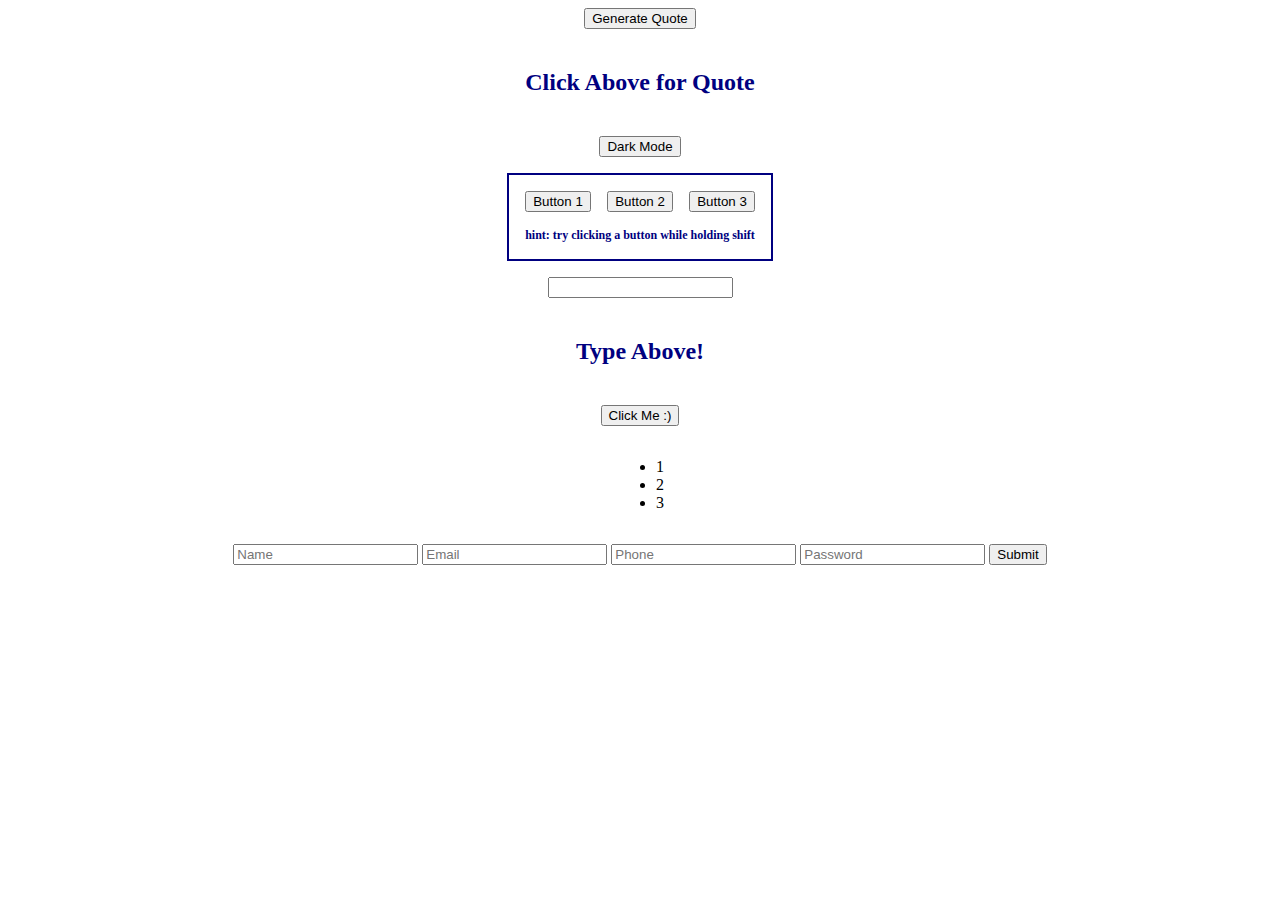
<file: index.html>
<!DOCTYPE html>
<html lang="en">
<head>
    <meta charset="UTF-8">
    <meta name="viewport" content="width=device-width, initial-scale=1.0">
    <title>Javascript</title>

    <style>
        ::selection {
            background-color: navy;
            color: white;
        }
        body {
            display: flex;
            flex-direction: column;
            align-items: center;
            gap: 1rem;
        }
        p {
            font-size: 24px;
            color: navy;
            font-weight: bold;
            text-align: center;
        }
    </style>
</head>
<body id="body">
    <button onclick="randomQuote()">Generate Quote</button>
    <p id="quote">Click Above for Quote</p>
    <button onclick="darkMode()" id="mode">Dark Mode</button>

    <div style="border: 2px solid navy; padding: 1rem;">
        <div class="buttons" style="display: flex; justify-content: space-between;">
            <button id="button1">Button 1</button>
            <button id="button2">Button 2</button>
            <button id="button3">Button 3</button>
        </div>
        <p style="font-size: 12px; margin: 0; padding-top: 1rem">hint: try clicking a button while holding shift</p>
    </div>

    <input type="text" name="input" id="input">
    <p id="inputText">Type Above!</p>

    <button id="addRemove">Click Me :)</button>


    <ul id="list">
        <li>1</li>
        <li>2</li>
        <li>3</li>
    </ul>

    <form action="">
        <input type="text" id="name" placeholder="Name" required>
        <input type="email" id="email" placeholder="Email" required>
        <input type="number" id="phone" placeholder="Phone" required>
        <input type="password" id="password" placeholder="Password" required>
        <button>Submit</button>
    </form>
    <script src="javascript.js"></script>
</body>
</html>
</file>
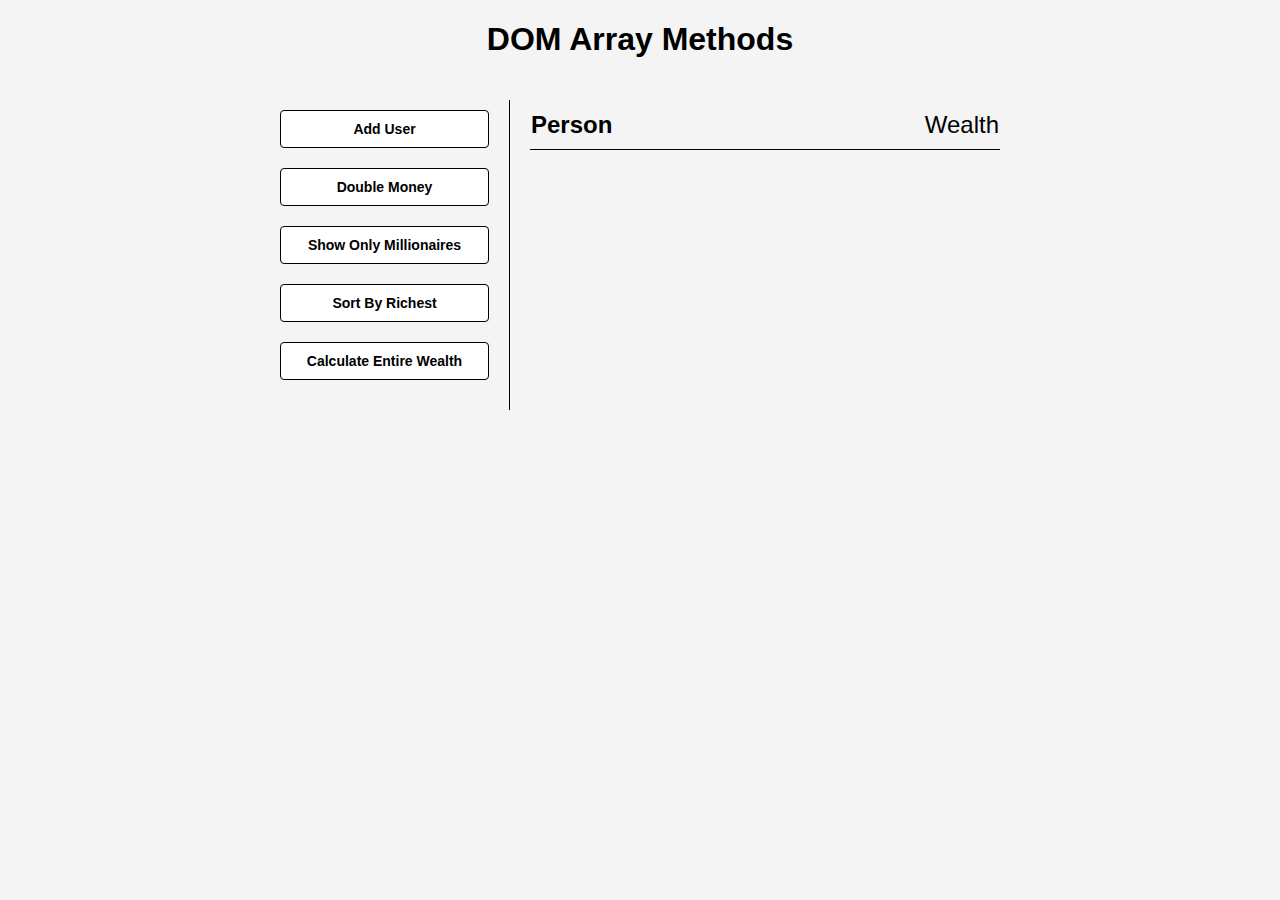
<file: domArrayMethods/index.html>
<!DOCTYPE html>
<html lang="en">
<head>
    <meta charset="UTF-8">
    <meta name="viewport" content="width=device-width, initial-scale=1.0">
    <title>DOM Array Methods</title>
    <link rel="stylesheet" href="style.css">
    <script defer src="script.js"></script>
</head>
<body>
    <h1>DOM Array Methods</h1>
    <div class="container">
        <aside class="btnContainer">
            <button id="addUser">Add User</button>
            <button id="doubleMoney">Double Money</button>
            <button id="showMillionaires">Show Only Millionaires</button>
            <button id="sortRichest">Sort By Richest</button>
            <button id="calculateWealth">Calculate Entire Wealth</button>
        </aside>
        <main>
            <table id="table">
                <tr>
                    <th>Person</th>
                    <th>Wealth</th>
                </tr>
            </table>
        </main>
    </div>
</body>
</html>
</file>
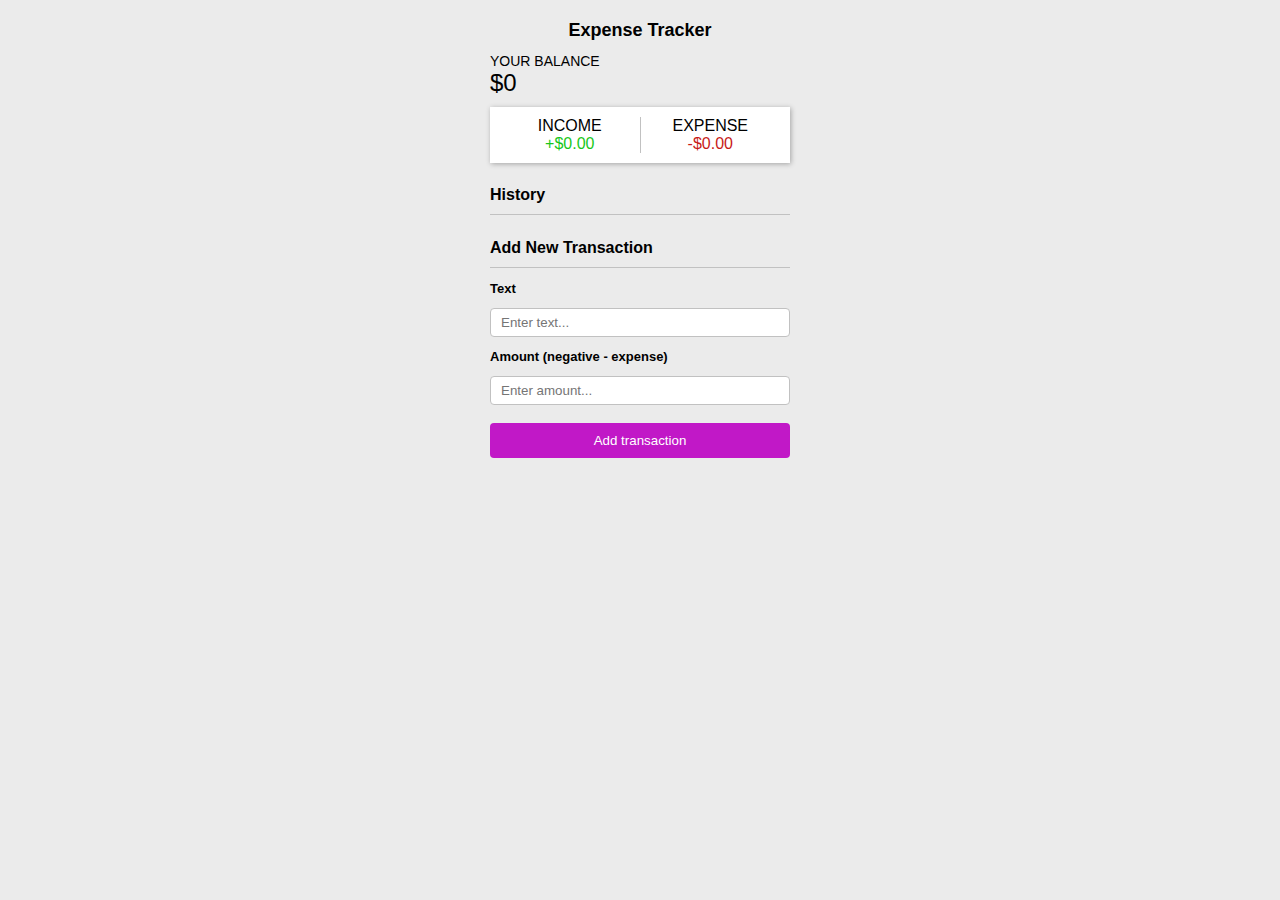
<file: expenseTracker/index.html>
<!DOCTYPE html>
<html lang="en">
<head>
    <meta charset="UTF-8">
    <meta name="viewport" content="width=device-width, initial-scale=1.0">
    <title>Expense Tracker</title>
    <link rel="stylesheet" href="style.css">
    <script defer src="script.js"></script>
</head>
<body>
    <main>
        <h1>Expense Tracker</h1>
        <div class="totals">
            <div class="balance">
                YOUR BALANCE
                <div id="balanceNum">$0</div>
            </div>
            <div class="divide card">
                <div class="income">
                    INCOME
                    <div id="incomeNum">+$0.00</div>
                </div>
                <div class="divider"></div>
                <div class="expense">
                    EXPENSE
                    <div id="expenseNum">-$0.00</div>
                </div>
            </div>
        </div>
        <div class="history">
            <h2>History</h2>
            <div class="historyContainer" id="historyCtn"></div>
        </div>
        <div class="addNew">
            <h2>Add New Transaction</h2>
            <form id="newTransInput">
                <label for="text">Text</label>
                <input id="formText" type="text" placeholder="Enter text..." required>

                <label for="amount">Amount (negative - expense)</label>
                <input id="formNumber" type="number" step=".01" placeholder="Enter amount..." required>
                
                <button id="addTrans" type="submit">Add transaction</button>
            </form>
        </div>
    </main>
</body>
</html>
</file>
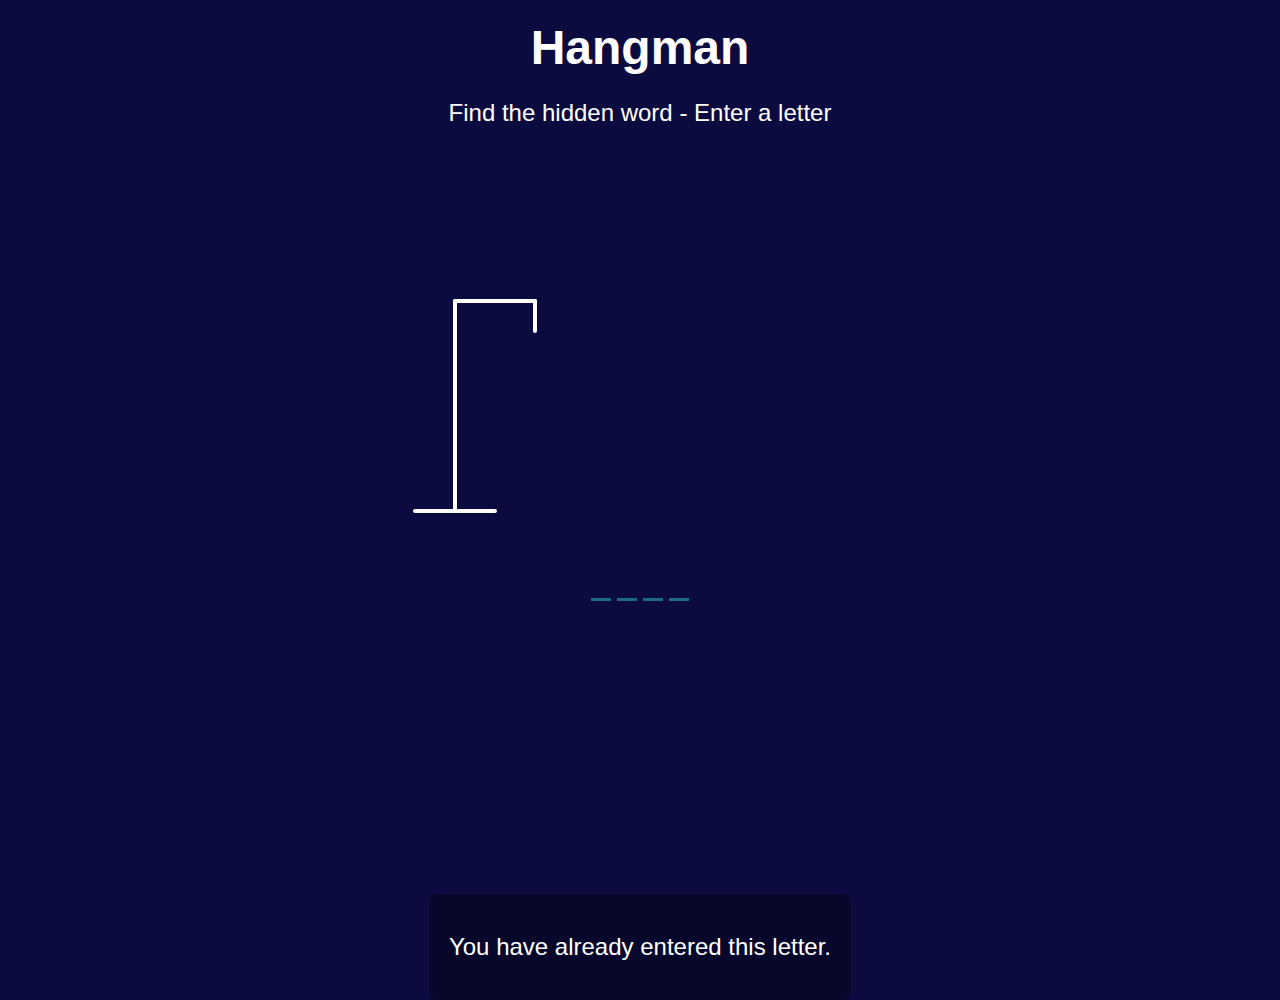
<file: hangmanGame/index.html>
<!DOCTYPE html>
<html lang="en">
<head>
    <meta charset="UTF-8">
    <meta name="viewport" content="width=device-width, initial-scale=1.0">
    <title>Hangman</title>
    <link rel="stylesheet" href="style.css">
    <script defer src="script.js"></script>
</head>
<body>
    <h1>Hangman</h1>
    <p>Find the hidden word - Enter a letter</p>
    <div class="game-container">
        <svg height="250" width="200" class="figure-container">
            <!-- Hanger -->
            <line x1="60" y1="20" x2="140" y2="20"/>
            <line x1="140" y1="20" x2="140" y2="50"/>
            <line x1="60" y1="20" x2="60" y2="230"/>
            <line x1="20" y1="230" x2="100" y2="230"/>
            <!-- Man -->
            <circle cx="140" cy="70" r="20" class="figure-part"/>
            <line x1="140" y1="90" x2="140" y2="150" class="figure-part"/>
            <line x1="140" y1="120" x2="120" y2="100" class="figure-part"/>
            <line x1="140" y1="120" x2="160" y2="100" class="figure-part"/>
            <line x1="140" y1="150" x2="120" y2="180" class="figure-part"/>
            <line x1="140" y1="150" x2="160" y2="180" class="figure-part"/>
        </svg>
        <div class="wrong-letters-container">
            <div id="wrong-letters">
            </div>
        </div>
        <div class="word" id="word">
        </div>
    </div>
    <!-- final modal -->
     <div class="popup-container" id="popup-container">
        <div class="popup">
            <h2 id="final-message"></h2>
            <button id="play-button">Play Again</button>
        </div>
     </div>

     <!-- notfication -->
      <div class="notification-container" id="notification-container">
        <p>You have already entered this letter.</p>
      </div>
</body>
</html>
</file>
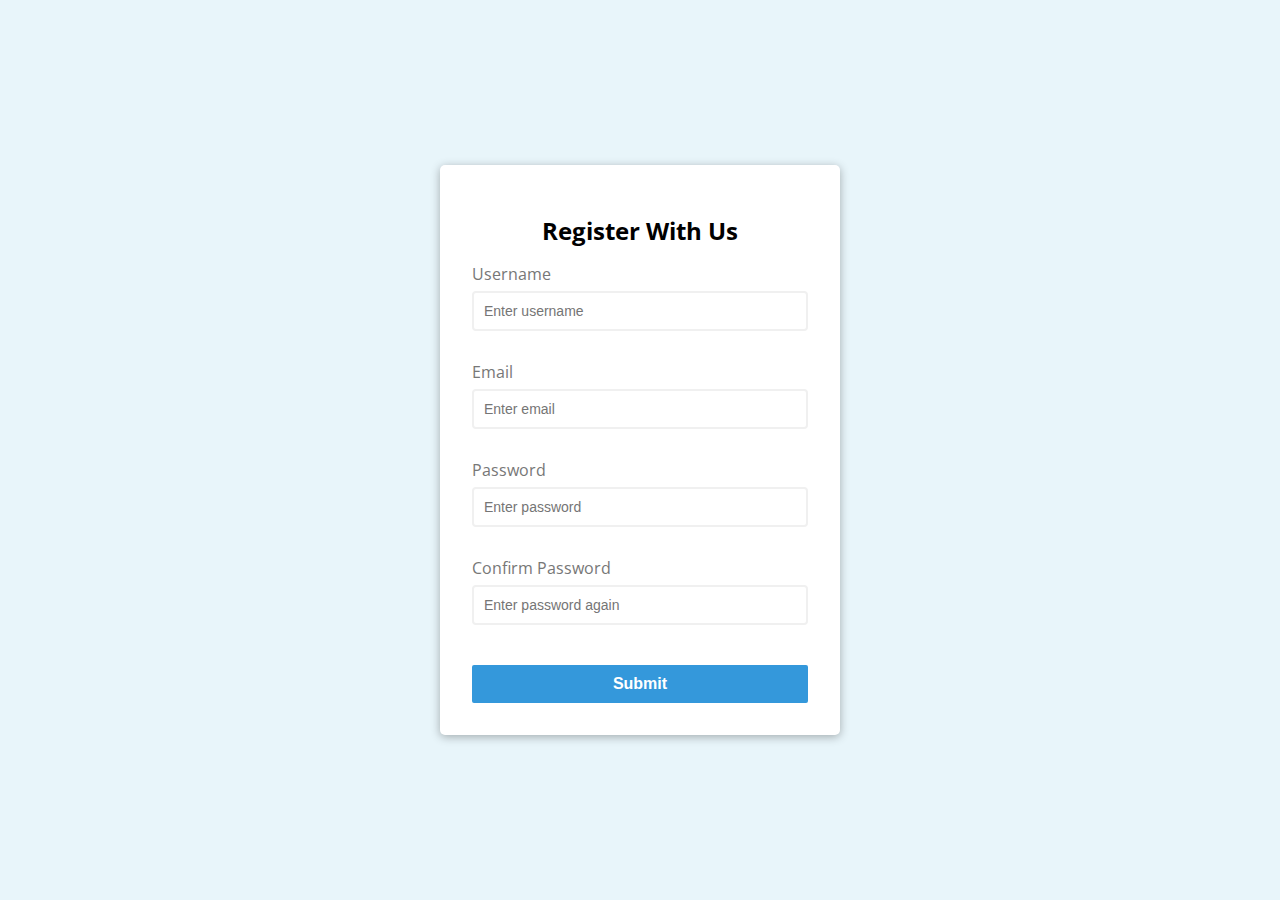
<file: loginValidation/index.html>
<!DOCTYPE html>
<html lang="en">
<head>
    <meta charset="UTF-8">
    <meta name="viewport" content="width=device-width, initial-scale=1.0">
    <title>Practice</title>
    <link rel="stylesheet" href="./style.css">

    <link rel="preconnect" href="https://fonts.googleapis.com">
    <link rel="preconnect" href="https://fonts.gstatic.com" crossorigin>
    <link href="https://fonts.googleapis.com/css2?family=Open+Sans:ital,wght@0,300..800;1,300..800&display=swap" rel="stylesheet">
    <script defer src="./main.js"></script>
</head>
<body>
    <!-- <button id="button" class="light">DARK</button> -->

    <form action="" id="form">
        <h1>Register With Us</h1>
        <div class="formControl">
            <label for="username">Username</label>
            <input type="text" name="username" placeholder="Enter username" id="username">
            <small>Error</small>
        </div>
        <div class="formControl">
            <label for="email">Email</label>
            <input type="text" name="email" id="email" placeholder="Enter email">
            <small>Error</small>
        </div>
        <div class="formControl">
            <label for="password">Password</label>
            <input type="password" name="password" id="password" placeholder="Enter password">
            <small>Error</small>
        </div>
        <div class="formControl">
            <label for="confirmPassword">Confirm Password</label>
            <input type="password" name="confirmPassword" id="confirmPassword" placeholder="Enter password again">
            <small>Error</small>
        </div>
        <button type="submit">Submit</button>
    </form>

    
</body>
</html>
</file>
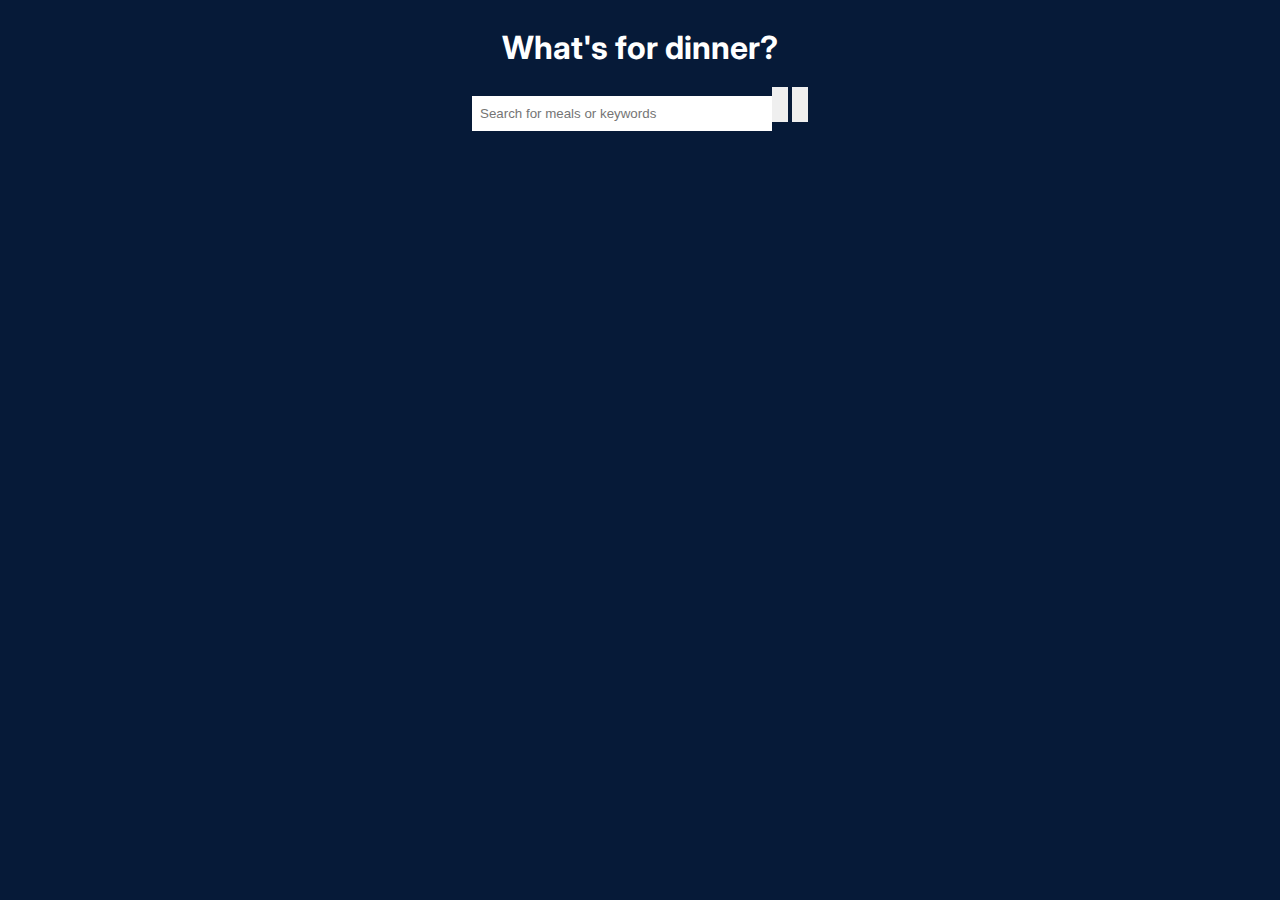
<file: mealFinder/index.html>
<!DOCTYPE html>
<html lang="en">
<head>
    <meta charset="UTF-8">
    <meta name="viewport" content="width=device-width, initial-scale=1.0">
    <title>Meal Finder</title>
    <link rel="stylesheet" href="style.css">
    <script defer src="script.js"></script>

    
    <link rel="preconnect" href="https://fonts.googleapis.com">
    <link rel="preconnect" href="https://fonts.gstatic.com" crossorigin>
    <link href="https://fonts.googleapis.com/css2?family=Inter:ital,opsz,wght@0,14..32,100..900;1,14..32,100..900&display=swap" rel="stylesheet">
    <link rel="stylesheet" href="https://cdnjs.cloudflare.com/ajax/libs/font-awesome/6.6.0/css/all.min.css" integrity="sha512-Kc323vGBEqzTmouAECnVceyQqyqdsSiqLQISBL29aUW4U/M7pSPA/gEUZQqv1cwx4OnYxTxve5UMg5GT6L4JJg==" crossorigin="anonymous" referrerpolicy="no-referrer" />
</head>
<body>
    <h1>What's for dinner?</h1>
    <div class="searchContainerMain">
        <form class="searchContainer" id="submit" action="">
            <input type="text" name="searchBar" id="searchBar" placeholder="Search for meals or keywords"><button id="search" type="submit"><i class="fa fa-search fa-xl"></i></button>
        </form>
        <button id="random"><i class="fa fa-shuffle fa-xl"></i></button>
    </div>
    <p id="searchResults"></p>
    <div id="searchResultsBox" class="searchResultsBox"></div>    
    <div class="recipeBox" id="recipeBox">
        
    </div>
</body>
</html>
</file>
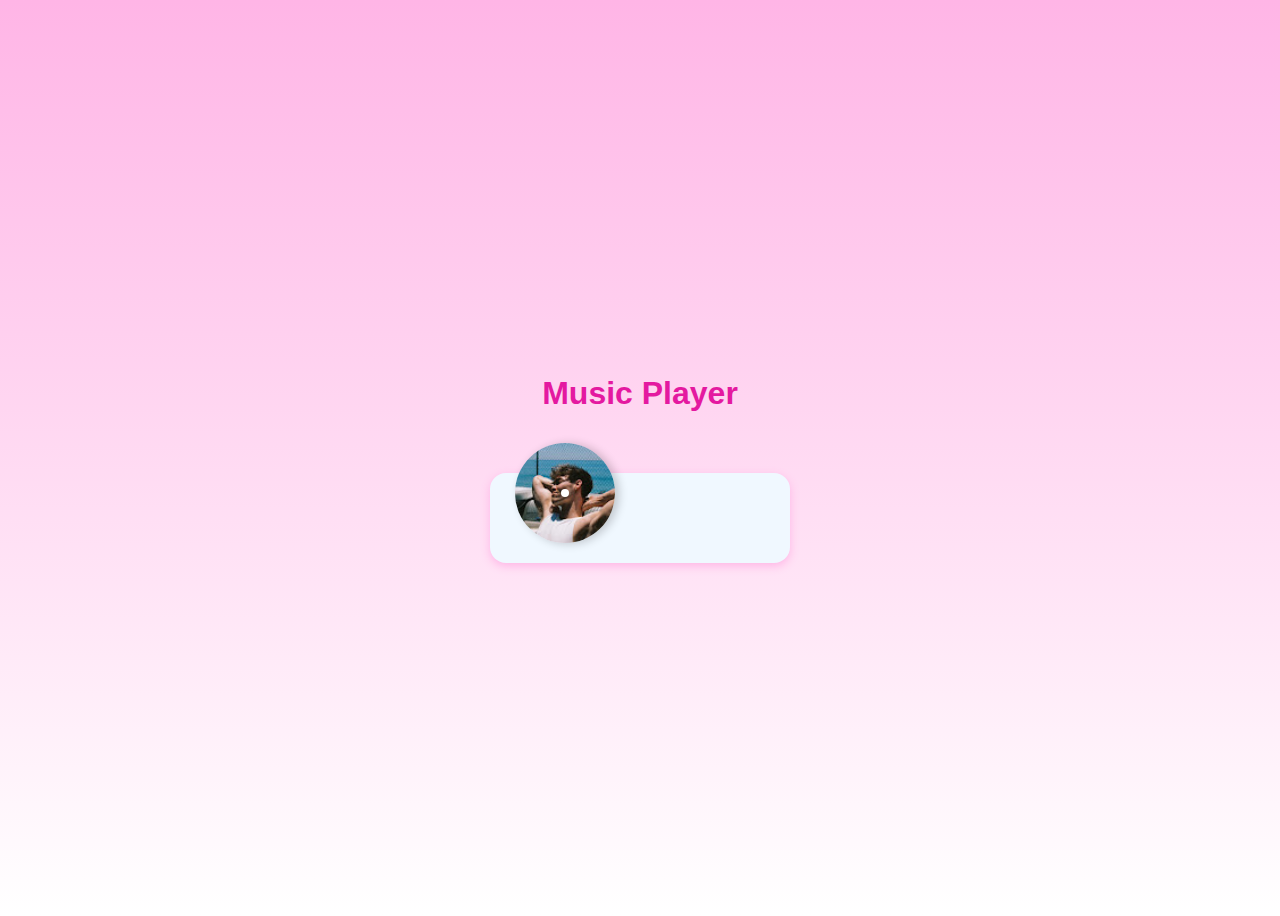
<file: musicPlayer/index.html>
<!DOCTYPE html>
<html lang="en">
<head>
    <meta charset="UTF-8">
    <meta name="viewport" content="width=device-width, initial-scale=1.0">
    <title>Music Player</title>
    <link rel="stylesheet" href="style.css">
    <link rel="stylesheet" href="range.css">
    <script defer src="script.js"></script>
    <link rel="stylesheet" href="https://cdnjs.cloudflare.com/ajax/libs/font-awesome/6.6.0/css/all.min.css" integrity="sha512-Kc323vGBEqzTmouAECnVceyQqyqdsSiqLQISBL29aUW4U/M7pSPA/gEUZQqv1cwx4OnYxTxve5UMg5GT6L4JJg==" crossorigin="anonymous" referrerpolicy="no-referrer" />
</head>
<body>
    <h1>Music Player</h1>
    <div class="main">
        

        <div class="record">
            <img src="./imgs/Caroline.jpg" alt="" id="record">
            <div class="recordHole"></div>
        </div>
        <div id="backward"><i class="fa fa-backward"></i></div>
        <div id="play"><i class="fa fa-play fa-2x"></i></div>
        <div id="forward"><i class="fa fa-forward"></i></div>
    
        
    </div>

    <div class="popup" id="popup">
        <div id="songTitle">Caroline</div>
        <audio src="./music/Caroline.mp3"></audio>
        <input type="range" name="seek" id="seek" max="100" value="0">
    </div>
</body>
</html>
</file>
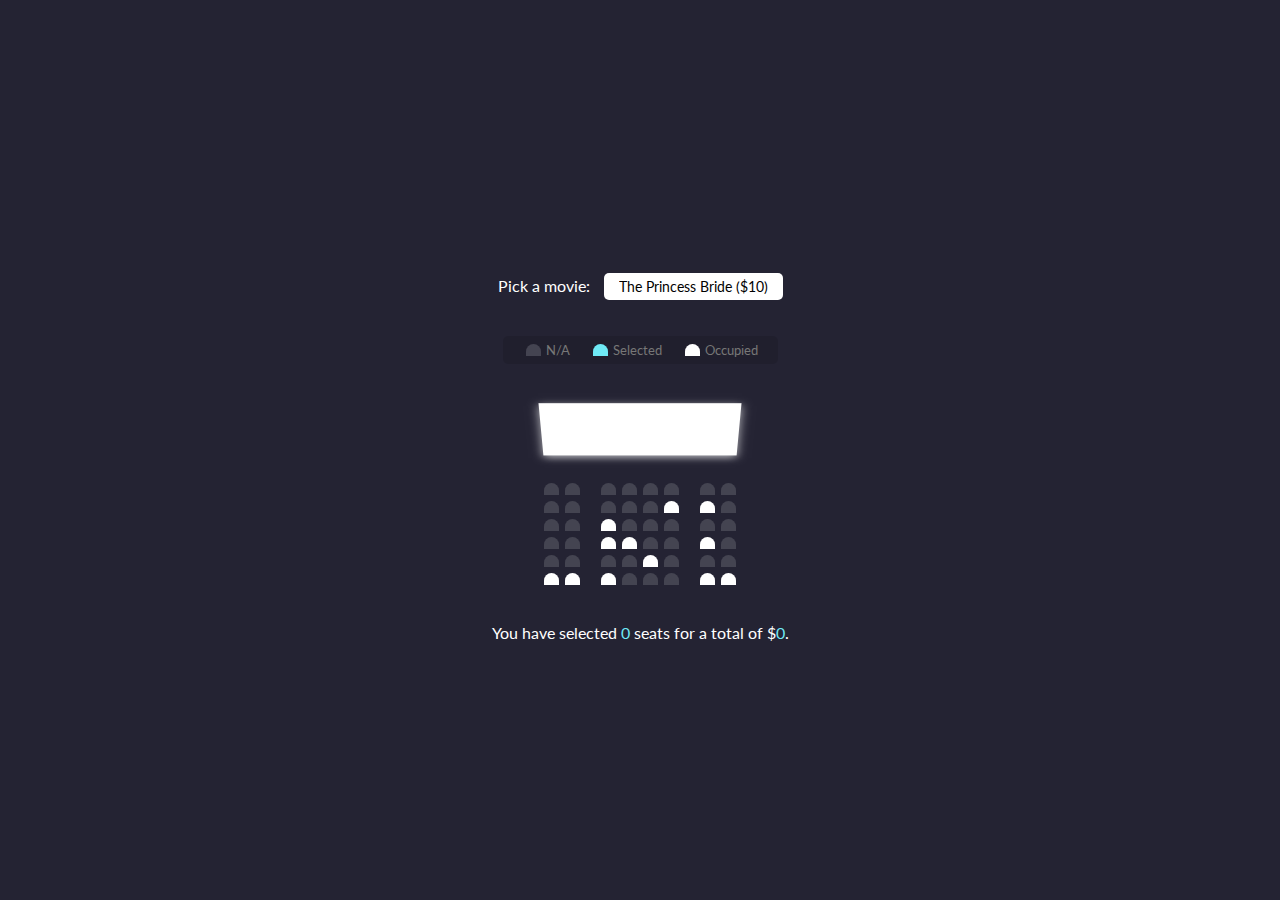
<file: seatSelection/index.html>
<!DOCTYPE html>
<html lang="en">
<head>
    <meta charset="UTF-8">
    <meta name="viewport" content="width=device-width, initial-scale=1.0">
    <title>Movie Seats</title>
    <link rel="stylesheet" href="style.css">
    <script defer src="script.js"></script>

    <link rel="preconnect" href="https://fonts.googleapis.com">
    <link rel="preconnect" href="https://fonts.gstatic.com" crossorigin>
    <link href="https://fonts.googleapis.com/css2?family=Lato:ital,wght@0,100;0,300;0,400;0,700;0,900;1,100;1,300;1,400;1,700;1,900&display=swap" rel="stylesheet">
</head>
<body>
    <div class="movieContainer">
        <label>Pick a movie:</label>
        <select id="movie">
            <option value="10">The Princess Bride ($10)</option>
            <option value="12">Ella Enchanted ($12)</option>
            <option value="8">Tangled ($8)</option>
            <option value="9">The Wild Robot ($9)</option>
        </select>
    </div>

    <ul class="showcase">
        <li>
            <div class="seat"></div>
            <small>N/A</small>
        </li>
        <li>
            <div class="seat selected"></div>
            <small>Selected</small>
        </li>
        <li>
            <div class="seat occupied"></div>
            <small>Occupied</small>
        </li>
    </ul>

    <div class="container">
        <div class="screen"></div>
        
        <div class="row">
            <div class="seat"></div>
            <div class="seat"></div>
            <div class="seat"></div>
            <div class="seat"></div>
            <div class="seat"></div>
            <div class="seat"></div>
            <div class="seat"></div>
            <div class="seat"></div>
        </div>
        <div class="row">
            <div class="seat"></div>
            <div class="seat"></div>
            <div class="seat"></div>
            <div class="seat"></div>
            <div class="seat"></div>
            <div class="seat occupied"></div>
            <div class="seat occupied"></div>
            <div class="seat"></div>
        </div>
        <div class="row">
            <div class="seat"></div>
            <div class="seat"></div>
            <div class="seat occupied"></div>
            <div class="seat"></div>
            <div class="seat"></div>
            <div class="seat"></div>
            <div class="seat"></div>
            <div class="seat"></div>
        </div>
        <div class="row">
            <div class="seat"></div>
            <div class="seat"></div>
            <div class="seat occupied"></div>
            <div class="seat occupied"></div>
            <div class="seat"></div>
            <div class="seat"></div>
            <div class="seat occupied"></div>
            <div class="seat"></div>
        </div>
        <div class="row">
            <div class="seat"></div>
            <div class="seat"></div>
            <div class="seat"></div>
            <div class="seat"></div>
            <div class="seat occupied"></div>
            <div class="seat"></div>
            <div class="seat"></div>
            <div class="seat"></div>
        </div>
        <div class="row">
            <div class="seat occupied"></div>
            <div class="seat occupied"></div>
            <div class="seat occupied"></div>
            <div class="seat"></div>
            <div class="seat"></div>
            <div class="seat"></div>
            <div class="seat occupied"></div>
            <div class="seat occupied"></div>
        </div>
    </div>
    <p class="text">You have selected <span id="count">0</span> seats for a total of $<span id="total">0</span>.</p>
</body>
</html>
</file>
<file: domArrayMethods/style.css>
* {
    box-sizing: border-box;
}

body {
    margin: 0;
    display: flex;
    flex-direction: column;
    align-items: center;
    font-family: Arial, Helvetica, sans-serif;
    background-color: #f4f4f4;
    min-height: 100vh;
}

.container {
    display: flex;
    padding: 20px;
    margin: 0 auto;
    max-width: 100%;
    width: 800px;
}

.btnContainer {
    padding: 10px 20px;
    border-right: 1px solid black;
    width: 250px;
}

button {
    background-color: white;
    border: 1px solid black;
    border-radius: 4px;
    padding: 10px;
    cursor: pointer;
    display: block;
    width: 100%;
    margin-bottom: 20px;
    font-weight: bold;
    font-size: 14px;
}

button:focus {
    outline: rgb(56, 113, 235) 3px solid;
}

main {
    flex: 1;
    padding: 10px 20px;
}

table {
    border-collapse: collapse;
    width: 100%;
}

th {
    border-bottom: 1px solid black;
    padding-bottom: 10px;
    font-size: 24px;
}

th:first-child, td:first-child {
    text-align: left;
    font-weight: bold;
}

th:last-child, td:last-child {
    text-align: right;
    font-weight: normal;
}

td {
    padding: 10px 0;
    font-size: 20px;
}

tfoot {
    width: 100%;
    background-color: white;
    border-bottom: 1px solid black;
    padding: 10px;
    margin: 20px 0 0;
}
</file>
<file: expenseTracker/style.css>
:root {
    --green: #18c71b;
    --red: #c71b18;
    --background: #ebebeb;
    --main: #c118c7;
    --gray: #c1c1c1;
}
* {
    box-sizing: border-box;
}

body {
    background-color: var(--background);
    display: flex;
    align-items: center;
    justify-content: center;
    font-family: sans-serif;
}

main {
    text-align: center;
    width: 300px;
}

h1 {
    font-size: 18px;
}

h2 {
    font-size: 16px;
    text-align: left;
    border-bottom: 1px solid var(--gray);
    padding: 10px 0;
}

.balance {
    text-align: left;
    font-size: 14px;
}

#balanceNum {
    font-size: 24px;
}

form {
    display: flex;
    flex-direction: column;
}

form label {
    text-align: left;
    font-size: small;
    font-weight: 600;
}

form button {
    background-color: var(--main);
    border: none;
    color: white;
    padding: 10px;
    margin: 6px 0;
    border-radius: 4px;
}

button:hover {
    cursor: pointer;
}

form input {
    padding: 6px 10px;
    margin: 12px 0;
    border-radius: 4px;
    border: 1px solid var(--gray);
}

.card {
    display: flex;
    justify-content: space-between;
    box-shadow: 1px 1px 5px rgba(0,0,0,.3);
    padding: 10px;
    margin: 10px 0;
    background-color: white;
    position: relative;
}

.delete-btn {
    border: none;
    position: absolute;
    left: 0;
    transform: translateX(-20px);
    background-color: var(--red);
    color: white;
    /* visibility: hidden; */
}

.card:hover .delete-btn  {
    visibility: visible;
}

.card.expense {
    border-right: 5px solid var(--red);
}

.card.income {
    border-right: 5px solid var(--green);
}

.divide {
    justify-content: space-evenly;
}

.divide>.income,.divide>.expense {
    width: 50%;
}

#incomeNum {
    color: var(--green);
}

#expenseNum {
    color: var(--red);
}

.divider {
    background-color: var(--gray);
    width: 1px;
}
</file>
<file: hangmanGame/style.css>
* {
    box-sizing: border-box;
    /* border: 1px solid red; */
}

body {
    margin: 0;
    background-color: rgb(11, 11, 63);
    color: white;
    font-family: Arial, Helvetica, sans-serif;
    font-size: 24px;
    display: flex;
    flex-direction: column;
    align-items: center;
    height: 80vh;
    overflow: hidden;
}

h1 {
    margin: 20px 0 0;
}

.game-container {
    padding: 20px 30px;
    position: relative;
    margin: auto;
    height: 350px;
    width: 550px;
}

.wrong-letters-container {
    position: absolute;
    top: 20px;
    right: 20px;
    display: flex;
    flex-direction: column;
    text-align: right;
}

.wrong-letters-container p {
    margin: 0 0 5px;
}

.word {
    display: flex;
    position: absolute;
    bottom: 10px;
    left: 50%;
    transform: translateX(-50%);
}

.letter {
    border-bottom: 3px solid rgb(26, 106, 133);
    display: inline-flex;
    font-size: 30px;
    align-items: center;
    justify-content: center;
    margin: 0 3px;
    height: 50px;
    width: 20px;

}

.figure-container {
    fill: transparent;
    stroke: white;
    stroke-width: 4px;
    stroke-linecap: round;
}

.figure-part {
    display: none;
}

.popup-container {
    position: fixed;
    top: 0;
    bottom: 0;
    right: 0;
    left: 0;
    display: flex;
    align-items: center;
    justify-content: center;
    background-color: rgba(0,0,0,.3);
    display: none;
}

.popup {
    background-color: rgb(26, 106, 133);
    border-radius: 5px;
    box-shadow:  0 15pxx 10px 3px (0,0,0,.1);
    padding: 20px;
    text-align: center;
}

h2 {
    margin: 10px;
}

.popup button {
    cursor: pointer;
    background-color: white;
    color: rgb(26, 106, 133);
    border: 0;
    margin-top: 20px;
    padding: 12px 20px;
    font-size: 16px;
    border-radius: 4px;
}

button:active{
    transform: scale(.98);
}

.notification-container {
    position: absolute;
    bottom: -100px;
    background-color: rgba(0,0,0,.3);
    padding: 15px 20px;
    border-radius: 8px;
    transition: transform .3s ease-in-out;
}

.notification-container.show {
    transform: translateY(-100px);
}
</file>
<file: loginValidation/style.css>
.light {
    background-color: antiquewhite;
    color: navy;
}

.dark {
    background-color: navy;
    color: antiquewhite;
}

:root {
    --success-color: #2ecc71;
    --error-color: #e74c3c;
}

* {
    box-sizing: border-box;
}

body {
    margin: 0;
    padding: 0;
    display: flex;
    justify-content: center;
    align-items: center;
    min-height: 100vh;
    background-color: rgb(232, 245, 250);
    font-family: 'Open Sans', sans-serif;
}

form {
    display: flex;
    flex-direction: column;
    width: 400px;
    border-radius: 5px;
    box-shadow: 0 2px 10px rgba(0,0,0,.3);
    background-color: white;
    padding: 2rem;
}

h1 {
    font-size: 24px;
    text-align: center;
    color: black;
}

.formControl {
    display: flex;
    flex-direction: column;
    position: relative;
    margin-bottom: 10px;
    padding-bottom: 20px;
}

label {
    margin-bottom: 6px;
    color: #777;
    display: block;
}

input {
    border: 2px solid #f0f0f0;
    border-radius: 4px;
    padding: 10px;
    font-size: 14px;
}

input:focus {
    outline: 0;
    border-color: #777;
}

button {
    width: 100%;
    align-self: center;
    background-color: #3498db;
    border: 2px solid #3498db;
    border-radius: 2px;
    padding: .5rem;
    color: white;
    font-weight: bold;

    cursor: pointer;
    
    display: block;
    font-size: 16px;
    margin-top: 10px;
}

.formControl.success input {
    border-color: var(--success-color);
}
.formControl.error input {
    border-color: var(--error-color);
}

.formControl small {
    color: var(--error-color);
    position: absolute;
    bottom: 0;
    left: 0;
    visibility: hidden;
}

.formControl.error small {
    visibility: visible;
}
</file>
<file: mealFinder/style.css>
:root {
    --main: #061a38;
    --secondary: #5d86c5;
}

* {
    box-sizing: border-box;
    text-align: center;
}

body {
    background-color: var(--main);
    color: white;
    font-family: 'Inter', Arial, Helvetica, sans-serif;
    display: flex;
    flex-direction: column;
    align-items: center;
}

h1 {
    margin: 20px;
}

.searchContainerMain {
    display: flex;
}

#searchContainer {
    display: flex;
}

#search {
    margin-right: 4px;
}

input {
    width: 300px;
    text-align: left;
}

button, input {
    padding: 4px 8px;
    border-radius: 0;
    border: none;
    height: 2.2rem;
}

input:focus {
    outline: none;
}

.searchResultsBox {
    display: grid;
    grid-template-columns: repeat(5, 1fr);
    gap: 20px;
    max-width: min-content;
}
.box {
    margin-top: 20px;
    position: relative;
}
.searchResults {
    height: 150px;
    width: 150px;
    object-fit: cover;
}
.meal-info {
    height: 100%;
    width: 100%;
    position: absolute;
    top:0;
    left: 0;
    opacity: 0;
    background-color: rgba(0,0,0,.5);
    transition: .5s ease;
}

.meal-info:hover {
    cursor:pointer;
    opacity: 1;
}

.text {
    font-size: 20px;
    position: absolute;
    top: 50%;
    left: 50%;
    -webkit-transform: translate(-50%, -50%);
    -ms-transform: translate(-50%, -50%);
    transform: translate(-50%, -50%);
    text-align: center;
  }

.recipeBox {
    display: flex;
    flex-direction: column;
    align-items: center;
    max-width: 600px;
    margin: 2vw;
}

.recipeImg {
    width: 300px;
    height: 300px;
    object-fit: cover;
}

.category {
    border: 3px dashed var(--secondary);
    width: 90%;
    margin: 20px;
}

.instructions {
    line-height: 150%;
}

.ingredientItems {
    display: flex;
    flex-wrap: wrap;
    gap: 4px;
    justify-content: center;
}

.ingredient {
    background-color: whitesmoke;
    color: black;
    padding: 4px 8px;
    border-radius: 4px;
    margin: 2px;
}

@media(max-width: 800px) {
    .searchResultsBox {
        grid-template-columns: repeat(3, 1fr);
    }   
}
</file>
<file: musicPlayer/style.css>
* {
    box-sizing: border-box;
}

:root {
    --pink: #ffb5e6;
    --accent: #e419a0;
}

body {
    background: linear-gradient(var(--pink), white) no-repeat;
    display: flex;
    flex-direction: column;
    justify-content: center;
    align-items: center;
    height: 100vh;
    font-family: Arial, Helvetica, sans-serif;
}

h1 {
    color: #e419a0;
    padding-bottom: 40px;
}

.main {
    display: flex;
    justify-content: space-around;
    align-items: center;
    width: 300px;
    height: 90px;
    background-color: aliceblue;
    box-shadow: 0 3px 10px var(--pink);
    
    border-radius: 16px;
    position: relative;
    z-index: 10;
}

i {
    color: rgb(123, 123, 123);
    width: 24px;
}

#play i {
    color: rgb(62, 62, 62);
}

.record {
    height: 100px;
    width: 100px;
    border-radius: 50%;
    transform: translateY(-25px);
    display: flex;
    justify-content: center;
    align-items: center;
    overflow: hidden;
    box-shadow: 4px 1px 10px rgba(0,0,0,.2);
}

.record img {
    position: absolute;
    height: 100px;
    animation: spin 3s infinite linear;
    -webkit-animation: spin 3s infinite linear;
    -moz-animation: spin 3s infinite linear;
    transform-origin: center;
    animation-play-state: paused;
}

.recordHole {
    background-color: white;
    height: 8px;
    width: 8px;
    border-radius: 50%;
    position: absolute;
}

.popup {
    background-color: var(--pink);
    position: absolute;
    width: 280px;
    border-radius: 10px 10px 0 0;
    padding: 10px 10px 0px 120px;
    transform: translateY(80%);
    opacity: 0;
    transition: transform 0.3s ease-in, opacity 0.3s ease-in;
    font-size: 14px;
    font-style: italic;
    z-index: -1;
}

.popup.play {
    opacity: 1;
    transform: translateY(-20%);
}

#record.spin {
    animation-play-state: running;
}

@-moz-keyframes spin { 
    100% { -moz-transform: rotate(360deg); } 
}
@-webkit-keyframes spin { 
    100% { -webkit-transform: rotate(360deg); } 
}
@keyframes spin { 
    100% { 
        -webkit-transform: rotate(360deg); 
        transform:rotate(360deg); 
    } 
}
</file>
<file: musicPlayer/range.css>
:root {
    --pink: #ffb5e6;
    --accent: #e419a0;
    --lightPink: rgb(255, 240, 253);
}

input[type=range] {
    height: 14px;
    appearance: none;
    -webkit-appearance: none;
    margin: 4px 0;
    width: 100%;
    background-color: transparent;
}

input[type=range]:focus {
    outline: none;
  }

  input[type=range]::-webkit-slider-runnable-track {
    width: 100%;
    height: 3px;
    cursor: pointer;
    box-shadow: 1px 1px 2px #A6A6A6;
    background: var(--lightPink);
    border-radius: 21px;
  }
  input[type=range]::-webkit-slider-thumb {
    box-shadow: 0px 0px 0px #A6A6A6;
    height: 8px;
    width: 8px;
    border-radius: 50px;
    background: #E419A0;
    cursor: pointer;
    -webkit-appearance: none;
    margin-top: -2.5px;
  }
  input[type=range]:focus::-webkit-slider-runnable-track {
    background: var(--lightPink);
  }
  input[type=range]::-moz-range-track {
    width: 100%;
    height: 3px;
    cursor: pointer;
    box-shadow: 1px 1px 2px #A6A6A6;
    background: var(--lightPink);
    border-radius: 21px;
  }
  input[type=range]::-moz-range-thumb {
    box-shadow: 0px 0px 0px #A6A6A6;
    height: 8px;
    width: 8px;
    border-radius: 50px;
    background: #E419A0;
    cursor: pointer;
  }
  input[type=range]::-ms-track {
    width: 100%;
    height: 3px;
    cursor: pointer;
    background: transparent;
    border-color: transparent;
    color: transparent;
  }
  input[type=range]::-ms-fill-lower {
    background: var(--accent);
    border-radius: 42px;
    box-shadow: 1px 1px 2px #A6A6A6;
  }
  input[type=range]::-ms-fill-upper {
    background: var(--lightPink);
    border-radius: 42px;
    box-shadow: 1px 1px 2px #A6A6A6;
  }
  input[type=range]::-ms-thumb {
    margin-top: 1px;
    box-shadow: 0px 0px 0px #A6A6A6;
    height: 8px;
    width: 8px;
    border-radius: 50px;
    background: #E419A0;
    cursor: pointer;
  }
  input[type=range]:focus::-ms-fill-lower {
    background: var(--accent);
  }
  input[type=range]:focus::-ms-fill-upper {
    background: var(--lightPink);
  }
  
  input[type="range"]:active::-moz-range-thumb {
    transform: scale(1.2);
  }
  input[type="range"]:active::-ms-thumb {
    transform: scale(1.2);
  }

  input[type="range"]::-moz-range-progress {
    background-color: var(--accent);
    height: 4px;
    border-radius: 4px;
  }
</file>
<file: seatSelection/style.css>
:root {
    --darkGray: #242333;
    --gray: #444451;
    --blue: #6feaf6;
    --lightGray: #777777;
}

* {
    font-family: 'Lato', sans-serif;
    box-sizing: border-box;
}

body {
    margin: 0;
    background-color: var(--darkGray);
    display: flex;
    flex-direction: column;
    align-items: center;
    justify-content: center;
    min-height: 100vh;
    color: white;
}

.movieContainer {
    margin: 20px 0;
}

.movieContainer select {
    background-color: white;
    border: 0;
    border-radius: 5px;
    font-size: 14px;
    margin-left: 10px;
    padding: 5px 15px;
    -moz-appearance: none;
    -webkit-appearance: none;
    appearance: none;
}

.container {
    perspective: 1000px;
    margin-bottom: 30px;
}

.seat {
    background-color: var(--gray);
    height: 12px;
    width: 15px;
    margin: 3px;
    border-top-left-radius: 10px;
    border-top-right-radius: 10px;
}

.seat.selected {
    background-color: var(--blue);
}

.seat.occupied {
    background-color: white;
}

.seat:nth-of-type(2) {
    margin-right: 18px;
}

.seat:nth-last-of-type(2) {
    margin-left: 18px;
}

.seat:not(.seat.occupied):hover {
    cursor: pointer;
    transform: scale(1.2);
}

.showcase .seat:not(.seat.occupied):hover {
    cursor: default;
    transform: scale(1);
}

.showcase {
    background-color: rgba(0,0,0, .1);
    padding: 5px 10px;
    border-radius: 5px;
    color: var(--lightGray);
    list-style-type: none;
    display: flex;
    justify-content: space-between;
}

.showcase li {
    display: flex;
    align-items: center;
    justify-content: center;
    margin: 0 10px;
}

.showcase small {
    margin-left: 2px;
}

.row {
    display: flex;
}

.screen {
    background-color: white;
    height: 70px;
    width: 100%;
    margin: 15px 0;
    transform: rotateX(-45deg);
    box-shadow: 0 3px 10px rgba(255, 255, 255, .7); 
}

p.text {
    margin: 5px 0;
}

p.text span {
    color: var(--blue);
}
</file>
